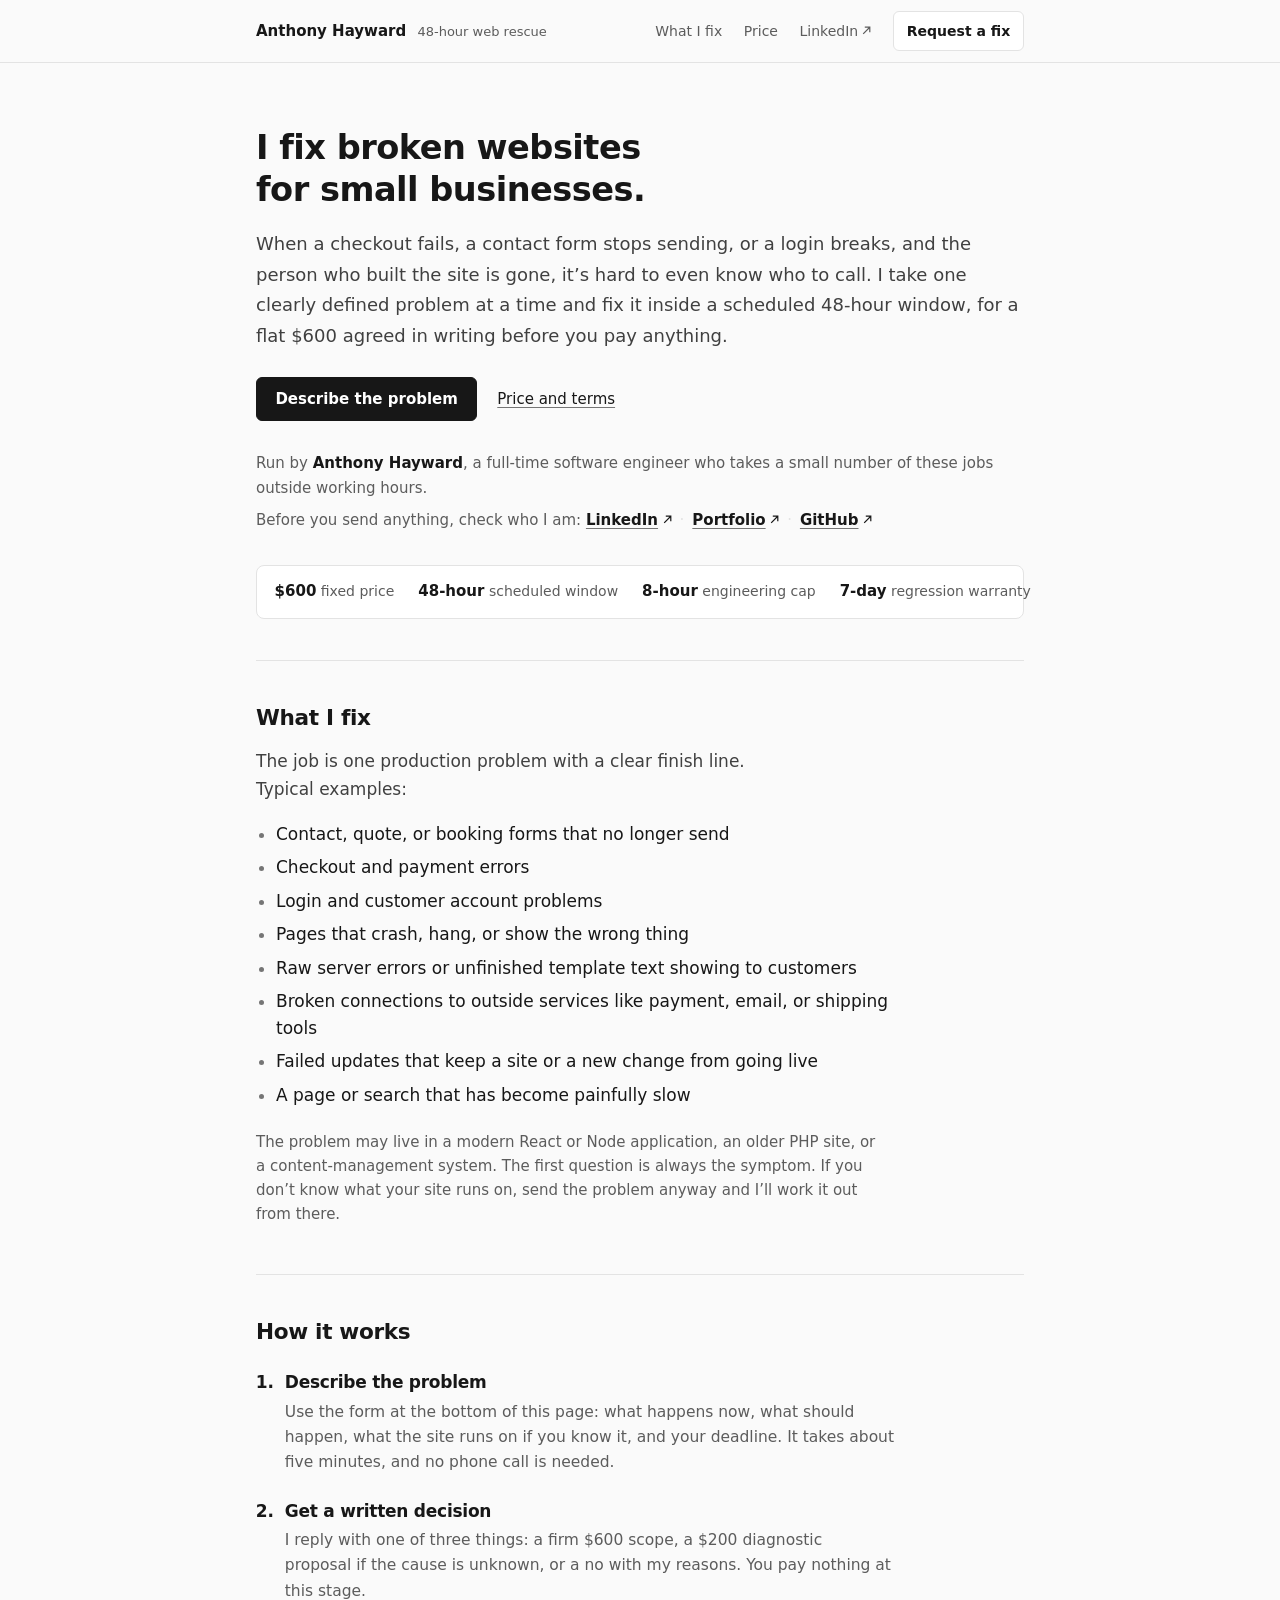
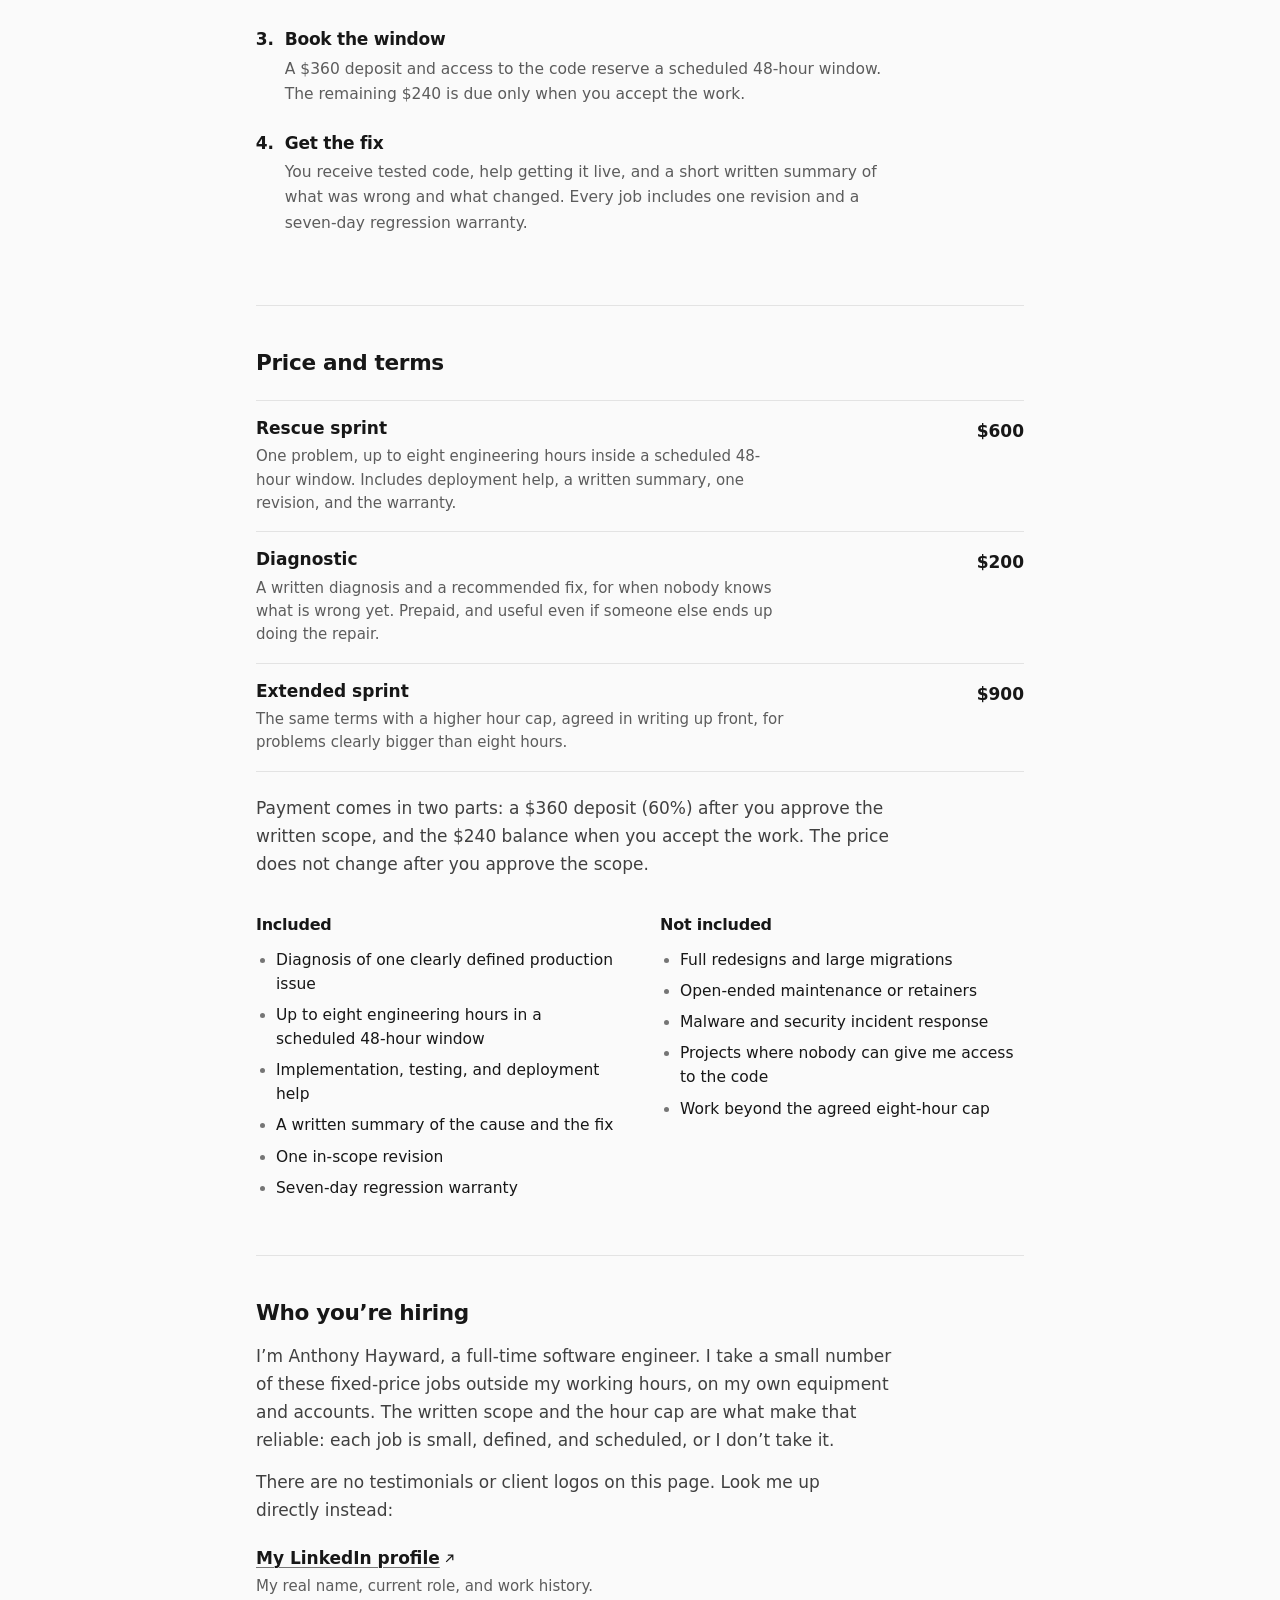
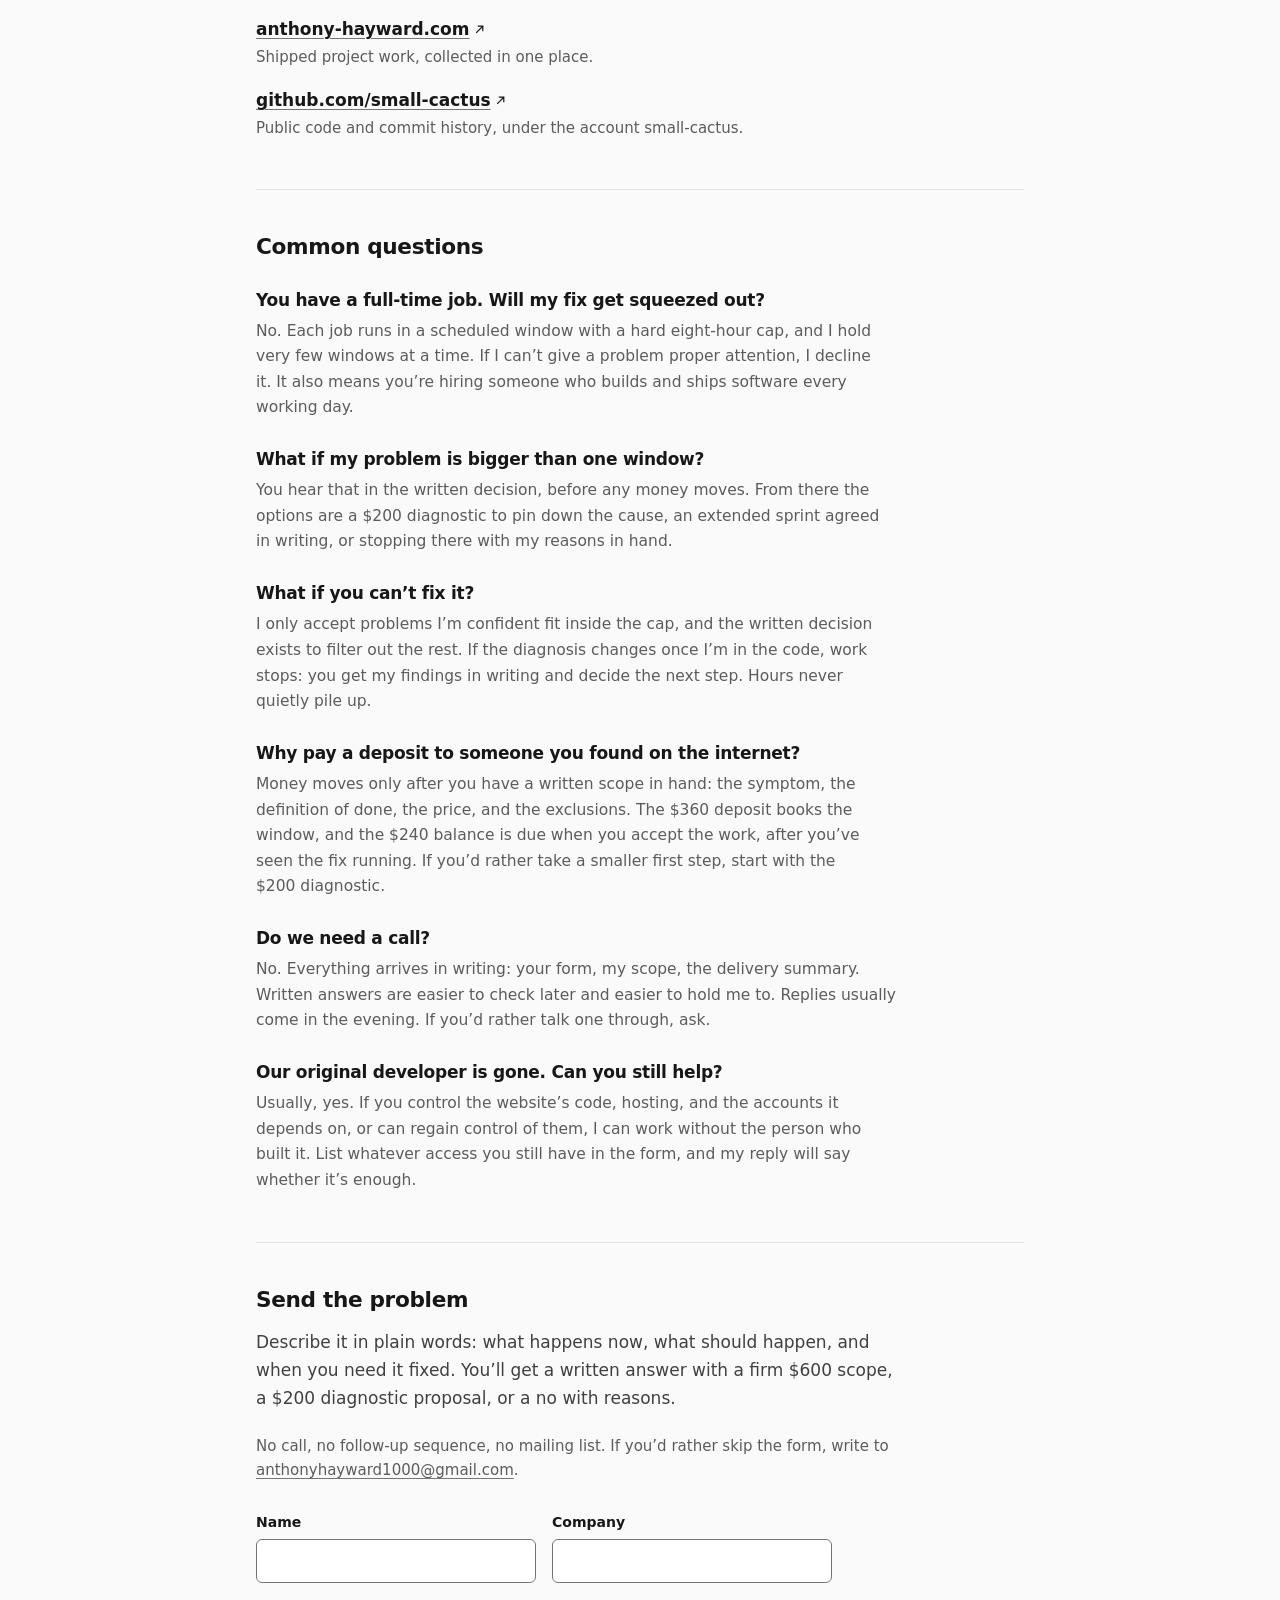
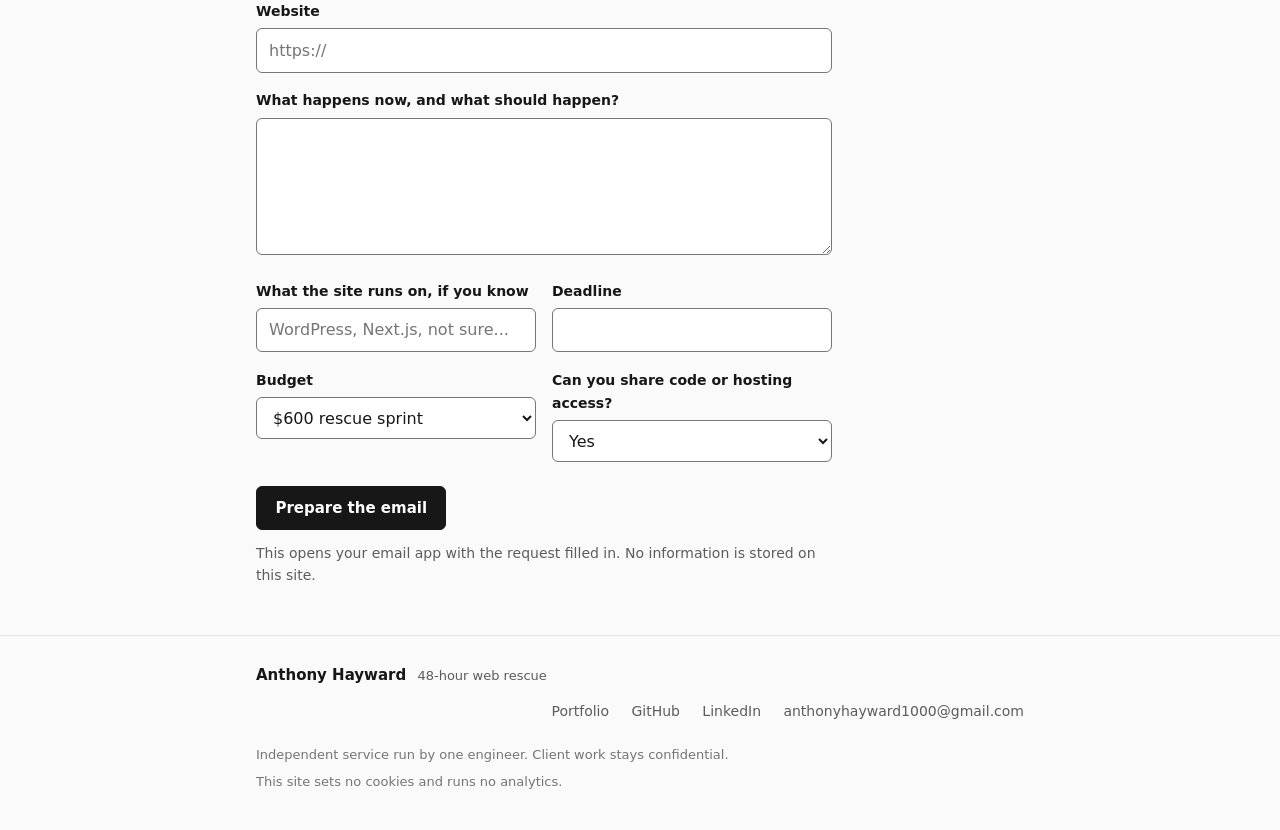
<file: index.html>
<!DOCTYPE html><html lang="en"><head><meta charSet="utf-8"/><meta name="viewport" content="width=device-width, initial-scale=1"/><link rel="preload" href="/_next/static/media/83afe278b6a6bb3c-s.p.0q-301v4kxxnr.woff2" as="font" crossorigin="" type="font/woff2"/><link rel="stylesheet" href="/_next/static/chunks/10wbbc0tc.sv~.css" data-precedence="next"/><link rel="preload" as="script" fetchPriority="low" href="/_next/static/chunks/04zif-dkpnau~.js"/><script src="/_next/static/chunks/0.9kuvj2efgbu.js" async=""></script><script src="/_next/static/chunks/10mplx1qo1yfm.js" async=""></script><script src="/_next/static/chunks/turbopack-0nnljzggzr.wf.js" async=""></script><script src="/_next/static/chunks/0vd7bq0dwlfi8.js" async=""></script><script src="/_next/static/chunks/0d3x4l0gfvejn.js" async=""></script><meta name="next-size-adjust" content=""/><meta name="theme-color" content="#fafafa"/><title>48-Hour Web Rescue Sprint · Anthony Hayward</title><meta name="description" content="One broken website problem fixed in a scheduled 48-hour window for a flat $600. Written scope before any payment, an eight-hour cap, one revision, and a seven-day regression warranty. Run by full-time software engineer Anthony Hayward."/><meta property="og:title" content="I fix broken websites for small businesses."/><meta property="og:description" content="One problem, a scheduled 48-hour window, a flat $600 agreed in writing before you pay anything. Run by software engineer Anthony Hayward."/><meta property="og:image" content="https://rescue.anthony-hayward.com/og.png"/><meta name="twitter:card" content="summary_large_image"/><meta name="twitter:title" content="I fix broken websites for small businesses."/><meta name="twitter:description" content="One problem, a scheduled 48-hour window, a flat $600 agreed in writing before you pay anything. Run by software engineer Anthony Hayward."/><meta name="twitter:image" content="https://rescue.anthony-hayward.com/og.png"/><link rel="shortcut icon" href="/favicon.svg"/><link rel="icon" href="/favicon.svg"/><script src="/_next/static/chunks/03~yq9q893hmn.js" noModule=""></script></head><body class="inter_fd091ad6-module__giF-bG__variable"><div hidden=""><!--$--><!--/$--></div><a class="skip" href="#top">Skip to content</a><header class="masthead"><div class="shell mastheadInner"><a class="wordmark" href="#top">Anthony Hayward<small>48-hour web rescue</small></a><nav class="mastNav" aria-label="Primary"><a href="#scope">What I fix</a><a href="#price">Price</a><a href="https://www.linkedin.com/in/anthony-hayward-b307b52b8" target="_blank" rel="me noopener noreferrer">LinkedIn<svg class="ext" width="9" height="9" viewBox="0 0 9 9" aria-hidden="true" focusable="false"><path d="M1.2 7.8 7.5 1.5M2.8 1.2h5v5" fill="none" stroke="currentColor" stroke-width="1.2"></path></svg></a><a class="mastCta" href="#request">Request a fix</a></nav></div></header><main id="top" tabindex="-1"><div class="shell"><section class="hero" aria-labelledby="hero-title"><h1 id="hero-title">I fix broken websites for small businesses.</h1><p class="lede">When a checkout fails, a contact form stops sending, or a login breaks, and the person who built the site is gone, it’s hard to even know who to call. I take one clearly defined problem at a time and fix it inside a scheduled 48-hour window, for a flat $600 agreed in writing before you pay anything.</p><div class="heroActions"><a class="btn" href="#request">Describe the problem</a><a class="quietLink" href="#price">Price and terms</a></div><p class="byline">Run by <strong>Anthony Hayward</strong>, a full-time software engineer who takes a small number of these jobs outside working hours.</p><p class="verifyLine">Before you send anything, check who I am:<!-- --> <a href="https://www.linkedin.com/in/anthony-hayward-b307b52b8" target="_blank" rel="me noopener noreferrer">LinkedIn<svg class="ext" width="9" height="9" viewBox="0 0 9 9" aria-hidden="true" focusable="false"><path d="M1.2 7.8 7.5 1.5M2.8 1.2h5v5" fill="none" stroke="currentColor" stroke-width="1.2"></path></svg></a><span class="pair"><span class="sep" aria-hidden="true">·</span><a href="https://www.anthony-hayward.com/" target="_blank" rel="noopener noreferrer">Portfolio<svg class="ext" width="9" height="9" viewBox="0 0 9 9" aria-hidden="true" focusable="false"><path d="M1.2 7.8 7.5 1.5M2.8 1.2h5v5" fill="none" stroke="currentColor" stroke-width="1.2"></path></svg></a></span><span class="pair"><span class="sep" aria-hidden="true">·</span><a href="https://github.com/small-cactus" target="_blank" rel="noopener noreferrer">GitHub<svg class="ext" width="9" height="9" viewBox="0 0 9 9" aria-hidden="true" focusable="false"><path d="M1.2 7.8 7.5 1.5M2.8 1.2h5v5" fill="none" stroke="currentColor" stroke-width="1.2"></path></svg></a></span></p><dl class="facts"><div class="fact"><dt class="sr-only">fixed price</dt><dd><strong>$600</strong> <span>fixed price</span></dd></div><div class="fact"><dt class="sr-only">scheduled window</dt><dd><strong>48-hour</strong> <span>scheduled window</span></dd></div><div class="fact"><dt class="sr-only">engineering cap</dt><dd><strong>8-hour</strong> <span>engineering cap</span></dd></div><div class="fact"><dt class="sr-only">regression warranty</dt><dd><strong>7-day</strong> <span>regression warranty</span></dd></div></dl></section><section class="section" id="scope" aria-labelledby="scope-title"><h2 id="scope-title">What I fix</h2><p class="sectionCopy">The job is one production problem with a clear finish line. Typical examples:</p><ul class="plainList"><li>Contact, quote, or booking forms that no longer send</li><li>Checkout and payment errors</li><li>Login and customer account problems</li><li>Pages that crash, hang, or show the wrong thing</li><li>Raw server errors or unfinished template text showing to customers</li><li>Broken connections to outside services like payment, email, or shipping tools</li><li>Failed updates that keep a site or a new change from going live</li><li>A page or search that has become painfully slow</li></ul><p class="note">The problem may live in a modern React or Node application, an older PHP site, or a content-management system. The first question is always the symptom. If you don’t know what your site runs on, send the problem anyway and I’ll work it out from there.</p></section><section class="section" id="process" aria-labelledby="process-title"><h2 id="process-title">How it works</h2><ol class="steps"><li><h3>Describe the problem</h3><p>Use the form at the bottom of this page: what happens now, what should happen, what the site runs on if you know it, and your deadline. It takes about five minutes, and no phone call is needed.</p></li><li><h3>Get a written decision</h3><p>I reply with one of three things: a firm $600 scope, a $200 diagnostic proposal if the cause is unknown, or a no with my reasons. You pay nothing at this stage.</p></li><li><h3>Book the window</h3><p>A $360 deposit and access to the code reserve a scheduled 48-hour window. The remaining $240 is due only when you accept the work.</p></li><li><h3>Get the fix</h3><p>You receive tested code, help getting it live, and a short written summary of what was wrong and what changed. Every job includes one revision and a seven-day regression warranty.</p></li></ol></section><section class="section" id="price" aria-labelledby="price-title"><h2 id="price-title">Price and terms</h2><table class="rates"><caption class="sr-only">Services and fixed prices</caption><tbody><tr><th scope="row">Rescue sprint<span>One problem, up to eight engineering hours inside a scheduled 48-hour window. Includes deployment help, a written summary, one revision, and the warranty.</span></th><td>$600</td></tr><tr><th scope="row">Diagnostic<span>A written diagnosis and a recommended fix, for when nobody knows what is wrong yet. Prepaid, and useful even if someone else ends up doing the repair.</span></th><td>$200</td></tr><tr><th scope="row">Extended sprint<span>The same terms with a higher hour cap, agreed in writing up front, for problems clearly bigger than eight hours.</span></th><td>$900</td></tr></tbody></table><p class="sectionCopy">Payment comes in two parts: a $360 deposit (60%) after you approve the written scope, and the $240 balance when you accept the work. The price does not change after you approve the scope.</p><div class="clauseCols"><div><h3>Included</h3><ul class="plainList"><li>Diagnosis of one clearly defined production issue</li><li>Up to eight engineering hours in a scheduled 48-hour window</li><li>Implementation, testing, and deployment help</li><li>A written summary of the cause and the fix</li><li>One in-scope revision</li><li>Seven-day regression warranty</li></ul></div><div><h3>Not included</h3><ul class="plainList"><li>Full redesigns and large migrations</li><li>Open-ended maintenance or retainers</li><li>Malware and security incident response</li><li>Projects where nobody can give me access to the code</li><li>Work beyond the agreed eight-hour cap</li></ul></div></div></section><section class="section" id="who" aria-labelledby="who-title"><h2 id="who-title">Who you’re hiring</h2><p class="sectionCopy">I’m Anthony Hayward, a full-time software engineer. I take a small number of these fixed-price jobs outside my working hours, on my own equipment and accounts. The written scope and the hour cap are what make that reliable: each job is small, defined, and scheduled, or I don’t take it.</p><p class="sectionCopy">There are no testimonials or client logos on this page. Look me up directly instead:</p><ul class="proofList"><li><a href="https://www.linkedin.com/in/anthony-hayward-b307b52b8" target="_blank" rel="me noopener noreferrer">My LinkedIn profile<svg class="ext" width="9" height="9" viewBox="0 0 9 9" aria-hidden="true" focusable="false"><path d="M1.2 7.8 7.5 1.5M2.8 1.2h5v5" fill="none" stroke="currentColor" stroke-width="1.2"></path></svg></a><span>My real name, current role, and work history.</span></li><li><a href="https://www.anthony-hayward.com/" target="_blank" rel="noopener noreferrer">anthony-hayward.com<svg class="ext" width="9" height="9" viewBox="0 0 9 9" aria-hidden="true" focusable="false"><path d="M1.2 7.8 7.5 1.5M2.8 1.2h5v5" fill="none" stroke="currentColor" stroke-width="1.2"></path></svg></a><span>Shipped project work, collected in one place.</span></li><li><a href="https://github.com/small-cactus" target="_blank" rel="noopener noreferrer">github.com/small-cactus<svg class="ext" width="9" height="9" viewBox="0 0 9 9" aria-hidden="true" focusable="false"><path d="M1.2 7.8 7.5 1.5M2.8 1.2h5v5" fill="none" stroke="currentColor" stroke-width="1.2"></path></svg></a><span>Public code and commit history, under the account small-cactus.</span></li></ul></section><section class="section" id="questions" aria-labelledby="questions-title"><h2 id="questions-title">Common questions</h2><div class="answers"><article><h3>You have a full-time job. Will my fix get squeezed out?</h3><p>No. Each job runs in a scheduled window with a hard eight-hour cap, and I hold very few windows at a time. If I can’t give a problem proper attention, I decline it. It also means you’re hiring someone who builds and ships software every working day.</p></article><article><h3>What if my problem is bigger than one window?</h3><p>You hear that in the written decision, before any money moves. From there the options are a $200 diagnostic to pin down the cause, an extended sprint agreed in writing, or stopping there with my reasons in hand.</p></article><article><h3>What if you can’t fix it?</h3><p>I only accept problems I’m confident fit inside the cap, and the written decision exists to filter out the rest. If the diagnosis changes once I’m in the code, work stops: you get my findings in writing and decide the next step. Hours never quietly pile up.</p></article><article><h3>Why pay a deposit to someone you found on the internet?</h3><p>Money moves only after you have a written scope in hand: the symptom, the definition of done, the price, and the exclusions. The $360 deposit books the window, and the $240 balance is due when you accept the work, after you’ve seen the fix running. If you’d rather take a smaller first step, start with the $200 diagnostic.</p></article><article><h3>Do we need a call?</h3><p>No. Everything arrives in writing: your form, my scope, the delivery summary. Written answers are easier to check later and easier to hold me to. Replies usually come in the evening. If you’d rather talk one through, ask.</p></article><article><h3>Our original developer is gone. Can you still help?</h3><p>Usually, yes. If you control the website’s code, hosting, and the accounts it depends on, or can regain control of them, I can work without the person who built it. List whatever access you still have in the form, and my reply will say whether it’s enough.</p></article></div></section><section class="section" id="request" aria-labelledby="request-title"><h2 id="request-title">Send the problem</h2><p class="sectionCopy">Describe it in plain words: what happens now, what should happen, and when you need it fixed. You’ll get a written answer with a firm $600 scope, a $200 diagnostic proposal, or a no with reasons.</p><p class="note">No call, no follow-up sequence, no mailing list. If you’d rather skip the form, write to<!-- --> <a class="inlineLink" href="mailto:anthonyhayward1000@gmail.com?subject=Web%20Rescue%20Sprint%20request">anthonyhayward1000@gmail.com</a>.</p><form class="requestForm"><div class="formRow"><label class="field"><span>Name</span><input autoComplete="name" required="" name="name"/></label><label class="field"><span>Company</span><input autoComplete="organization" required="" name="company"/></label></div><label class="field"><span>Website</span><input type="url" inputMode="url" placeholder="https://" name="website"/></label><label class="field"><span>What happens now, and what should happen?</span><textarea name="problem" rows="5" required=""></textarea></label><div class="formRow"><label class="field"><span>What the site runs on, if you know</span><input placeholder="WordPress, Next.js, not sure..." name="stack"/></label><label class="field"><span>Deadline</span><input required="" name="deadline"/></label></div><div class="formRow"><label class="field"><span>Budget</span><select name="budget"><option selected="">$600 rescue sprint</option><option>$200 diagnostic</option><option>$900 extended sprint</option><option>Unsure</option></select></label><label class="field"><span>Can you share code or hosting access?</span><select name="access"><option selected="">Yes</option><option>No</option><option>Not sure</option></select></label></div><button class="btn" type="submit">Prepare the email</button><p class="formNote">This opens your email app with the request filled in.<!-- --> <!-- -->No information is stored on this site.</p></form></section></div></main><footer class="footer"><div class="shell"><div class="footerInner"><span class="footerName">Anthony Hayward<small>48-hour web rescue</small></span><div class="footerLinks"><a href="https://www.anthony-hayward.com/" target="_blank" rel="noopener noreferrer">Portfolio</a><a href="https://github.com/small-cactus" target="_blank" rel="noopener noreferrer">GitHub</a><a href="https://www.linkedin.com/in/anthony-hayward-b307b52b8" target="_blank" rel="me noopener noreferrer">LinkedIn</a><a href="mailto:anthonyhayward1000@gmail.com?subject=Web%20Rescue%20Sprint%20request">anthonyhayward1000@gmail.com</a></div></div><div class="colophon"><p>Independent service run by one engineer. Client work stays confidential.</p><p>This site sets no cookies and runs no analytics.</p></div></div></footer><!--$--><!--/$--><script src="/_next/static/chunks/04zif-dkpnau~.js" id="_R_" async=""></script><script>(self.__next_f=self.__next_f||[]).push([0])</script><script>self.__next_f.push([1,"1:\"$Sreact.fragment\"\n2:I[28270,[\"/_next/static/chunks/0vd7bq0dwlfi8.js\"],\"default\"]\n3:I[7640,[\"/_next/static/chunks/0vd7bq0dwlfi8.js\"],\"default\"]\n4:I[22789,[\"/_next/static/chunks/0vd7bq0dwlfi8.js\"],\"ClientPageRoot\"]\n5:I[31713,[\"/_next/static/chunks/0vd7bq0dwlfi8.js\",\"/_next/static/chunks/0d3x4l0gfvejn.js\"],\"default\"]\n8:I[84080,[\"/_next/static/chunks/0vd7bq0dwlfi8.js\"],\"OutletBoundary\"]\n9:\"$Sreact.suspense\"\nb:I[84080,[\"/_next/static/chunks/0vd7bq0dwlfi8.js\"],\"ViewportBoundary\"]\nd:I[84080,[\"/_next/static/chunks/0vd7bq0dwlfi8.js\"],\"MetadataBoundary\"]\nf:I[48574,[\"/_next/static/chunks/0vd7bq0dwlfi8.js\"],\"default\",1]\n:HL[\"/_next/static/chunks/10wbbc0tc.sv~.css\",\"style\"]\n:HL[\"/_next/static/media/83afe278b6a6bb3c-s.p.0q-301v4kxxnr.woff2\",\"font\",{\"crossOrigin\":\"\",\"type\":\"font/woff2\"}]\n"])</script><script>self.__next_f.push([1,"0:{\"P\":null,\"c\":[\"\",\"\"],\"q\":\"\",\"i\":false,\"f\":[[[\"\",{\"children\":[\"__PAGE__\",{}]},\"$undefined\",\"$undefined\",16],[[\"$\",\"$1\",\"c\",{\"children\":[[[\"$\",\"link\",\"0\",{\"rel\":\"stylesheet\",\"href\":\"/_next/static/chunks/10wbbc0tc.sv~.css\",\"precedence\":\"next\",\"crossOrigin\":\"$undefined\",\"nonce\":\"$undefined\"}],[\"$\",\"script\",\"script-0\",{\"src\":\"/_next/static/chunks/0vd7bq0dwlfi8.js\",\"async\":true,\"nonce\":\"$undefined\"}]],[\"$\",\"html\",null,{\"lang\":\"en\",\"children\":[\"$\",\"body\",null,{\"className\":\"inter_fd091ad6-module__giF-bG__variable\",\"children\":[\"$\",\"$L2\",null,{\"parallelRouterKey\":\"children\",\"error\":\"$undefined\",\"errorStyles\":\"$undefined\",\"errorScripts\":\"$undefined\",\"template\":[\"$\",\"$L3\",null,{}],\"templateStyles\":\"$undefined\",\"templateScripts\":\"$undefined\",\"notFound\":[[[\"$\",\"title\",null,{\"children\":\"404: This page could not be found.\"}],[\"$\",\"div\",null,{\"style\":{\"fontFamily\":\"system-ui,\\\"Segoe UI\\\",Roboto,Helvetica,Arial,sans-serif,\\\"Apple Color Emoji\\\",\\\"Segoe UI Emoji\\\"\",\"height\":\"100vh\",\"textAlign\":\"center\",\"display\":\"flex\",\"flexDirection\":\"column\",\"alignItems\":\"center\",\"justifyContent\":\"center\"},\"children\":[\"$\",\"div\",null,{\"children\":[[\"$\",\"style\",null,{\"dangerouslySetInnerHTML\":{\"__html\":\"body{color:#000;background:#fff;margin:0}.next-error-h1{border-right:1px solid rgba(0,0,0,.3)}@media (prefers-color-scheme:dark){body{color:#fff;background:#000}.next-error-h1{border-right:1px solid rgba(255,255,255,.3)}}\"}}],[\"$\",\"h1\",null,{\"className\":\"next-error-h1\",\"style\":{\"display\":\"inline-block\",\"margin\":\"0 20px 0 0\",\"padding\":\"0 23px 0 0\",\"fontSize\":24,\"fontWeight\":500,\"verticalAlign\":\"top\",\"lineHeight\":\"49px\"},\"children\":404}],[\"$\",\"div\",null,{\"style\":{\"display\":\"inline-block\"},\"children\":[\"$\",\"h2\",null,{\"style\":{\"fontSize\":14,\"fontWeight\":400,\"lineHeight\":\"49px\",\"margin\":0},\"children\":\"This page could not be found.\"}]}]]}]}]],[]],\"forbidden\":\"$undefined\",\"unauthorized\":\"$undefined\"}]}]}]]}],{\"children\":[[\"$\",\"$1\",\"c\",{\"children\":[[\"$\",\"$L4\",null,{\"Component\":\"$5\",\"serverProvidedParams\":{\"searchParams\":{},\"params\":{},\"promises\":[\"$@6\",\"$@7\"]}}],[[\"$\",\"script\",\"script-0\",{\"src\":\"/_next/static/chunks/0d3x4l0gfvejn.js\",\"async\":true,\"nonce\":\"$undefined\"}]],[\"$\",\"$L8\",null,{\"children\":[\"$\",\"$9\",null,{\"name\":\"Next.MetadataOutlet\",\"children\":\"$@a\"}]}]]}],{},null,false,null]},null,false,null],[\"$\",\"$1\",\"h\",{\"children\":[null,[\"$\",\"$Lb\",null,{\"children\":\"$Lc\"}],[\"$\",\"div\",null,{\"hidden\":true,\"children\":[\"$\",\"$Ld\",null,{\"children\":[\"$\",\"$9\",null,{\"name\":\"Next.Metadata\",\"children\":\"$Le\"}]}]}],[\"$\",\"meta\",null,{\"name\":\"next-size-adjust\",\"content\":\"\"}]]}],false]],\"m\":\"$undefined\",\"G\":[\"$f\",[[\"$\",\"link\",\"0\",{\"rel\":\"stylesheet\",\"href\":\"/_next/static/chunks/10wbbc0tc.sv~.css\",\"precedence\":\"next\",\"crossOrigin\":\"$undefined\",\"nonce\":\"$undefined\"}]]],\"S\":true,\"h\":null,\"s\":\"$undefined\",\"l\":\"$undefined\",\"p\":\"$undefined\",\"d\":\"$undefined\",\"b\":\"JygLI0GInDGHiwTEy5puL\"}\n"])</script><script>self.__next_f.push([1,"6:{}\n7:\"$0:f:0:1:1:children:0:props:children:0:props:serverProvidedParams:params\"\n"])</script><script>self.__next_f.push([1,"c:[[\"$\",\"meta\",\"0\",{\"charSet\":\"utf-8\"}],[\"$\",\"meta\",\"1\",{\"name\":\"viewport\",\"content\":\"width=device-width, initial-scale=1\"}],[\"$\",\"meta\",\"2\",{\"name\":\"theme-color\",\"content\":\"#fafafa\"}]]\n"])</script><script>self.__next_f.push([1,"10:I[77576,[\"/_next/static/chunks/0vd7bq0dwlfi8.js\"],\"IconMark\"]\na:null\ne:[[\"$\",\"title\",\"0\",{\"children\":\"48-Hour Web Rescue Sprint · Anthony Hayward\"}],[\"$\",\"meta\",\"1\",{\"name\":\"description\",\"content\":\"One broken website problem fixed in a scheduled 48-hour window for a flat $600. Written scope before any payment, an eight-hour cap, one revision, and a seven-day regression warranty. Run by full-time software engineer Anthony Hayward.\"}],[\"$\",\"meta\",\"2\",{\"property\":\"og:title\",\"content\":\"I fix broken websites for small businesses.\"}],[\"$\",\"meta\",\"3\",{\"property\":\"og:description\",\"content\":\"One problem, a scheduled 48-hour window, a flat $600 agreed in writing before you pay anything. Run by software engineer Anthony Hayward.\"}],[\"$\",\"meta\",\"4\",{\"property\":\"og:image\",\"content\":\"https://rescue.anthony-hayward.com/og.png\"}],[\"$\",\"meta\",\"5\",{\"name\":\"twitter:card\",\"content\":\"summary_large_image\"}],[\"$\",\"meta\",\"6\",{\"name\":\"twitter:title\",\"content\":\"I fix broken websites for small businesses.\"}],[\"$\",\"meta\",\"7\",{\"name\":\"twitter:description\",\"content\":\"One problem, a scheduled 48-hour window, a flat $600 agreed in writing before you pay anything. Run by software engineer Anthony Hayward.\"}],[\"$\",\"meta\",\"8\",{\"name\":\"twitter:image\",\"content\":\"https://rescue.anthony-hayward.com/og.png\"}],[\"$\",\"link\",\"9\",{\"rel\":\"shortcut icon\",\"href\":\"/favicon.svg\"}],[\"$\",\"link\",\"10\",{\"rel\":\"icon\",\"href\":\"/favicon.svg\"}],[\"$\",\"$L10\",\"11\",{}]]\n"])</script></body></html>
</file>
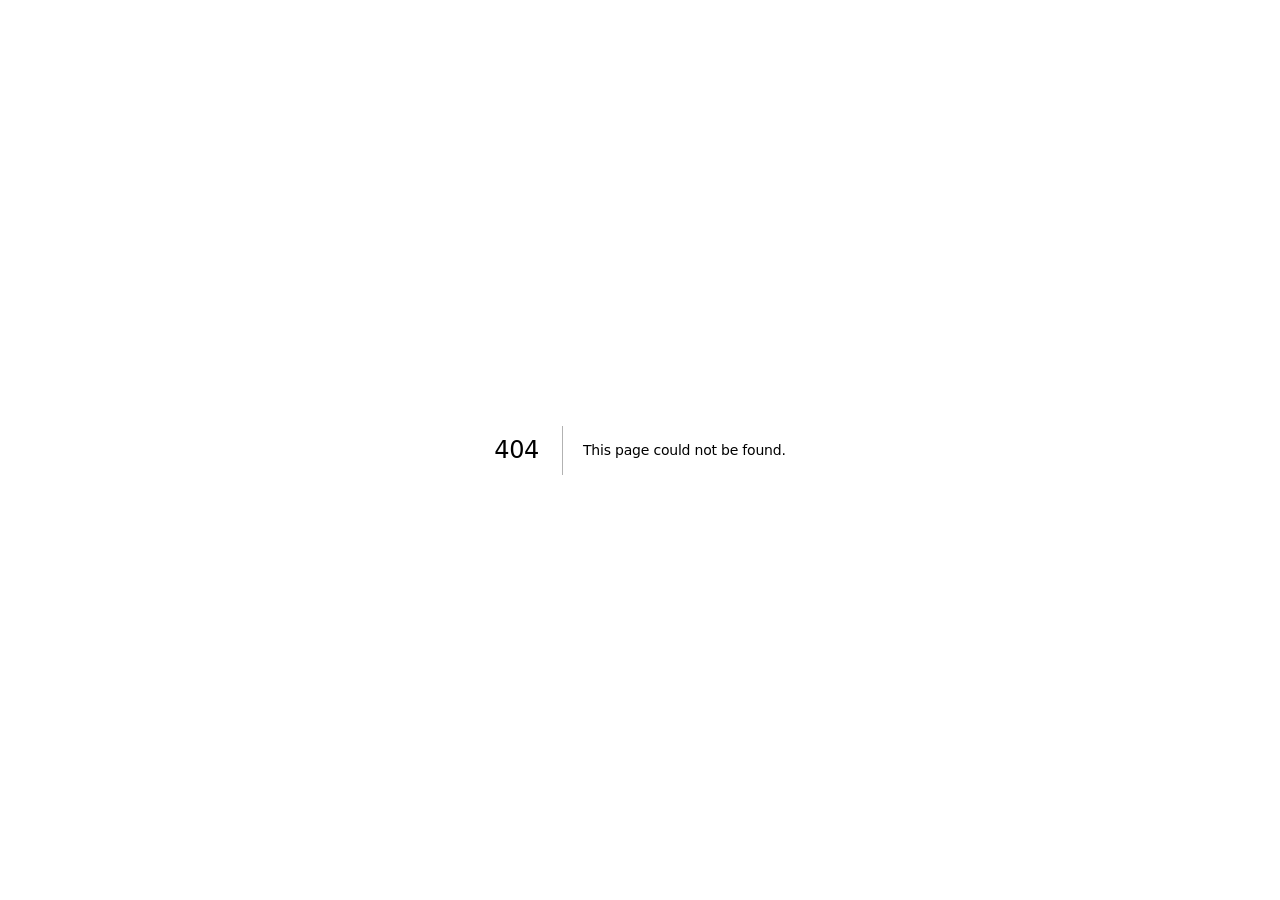
<file: 404/index.html>
<!DOCTYPE html><html lang="en"><head><meta charSet="utf-8"/><meta name="viewport" content="width=device-width, initial-scale=1"/><link rel="stylesheet" href="/_next/static/chunks/10wbbc0tc.sv~.css" data-precedence="next"/><link rel="preload" as="script" fetchPriority="low" href="/_next/static/chunks/04zif-dkpnau~.js"/><script src="/_next/static/chunks/0.9kuvj2efgbu.js" async=""></script><script src="/_next/static/chunks/10mplx1qo1yfm.js" async=""></script><script src="/_next/static/chunks/turbopack-0nnljzggzr.wf.js" async=""></script><script src="/_next/static/chunks/0vd7bq0dwlfi8.js" async=""></script><meta name="robots" content="noindex"/><meta name="next-size-adjust" content=""/><title>404: This page could not be found.</title><meta name="theme-color" content="#fafafa"/><title>48-Hour Web Rescue Sprint · Anthony Hayward</title><meta name="description" content="One broken website problem fixed in a scheduled 48-hour window for a flat $600. Written scope before any payment, an eight-hour cap, one revision, and a seven-day regression warranty. Run by full-time software engineer Anthony Hayward."/><meta property="og:title" content="I fix broken websites for small businesses."/><meta property="og:description" content="One problem, a scheduled 48-hour window, a flat $600 agreed in writing before you pay anything. Run by software engineer Anthony Hayward."/><meta property="og:image" content="https://rescue.anthony-hayward.com/og.png"/><meta name="twitter:card" content="summary_large_image"/><meta name="twitter:title" content="I fix broken websites for small businesses."/><meta name="twitter:description" content="One problem, a scheduled 48-hour window, a flat $600 agreed in writing before you pay anything. Run by software engineer Anthony Hayward."/><meta name="twitter:image" content="https://rescue.anthony-hayward.com/og.png"/><link rel="shortcut icon" href="/favicon.svg"/><link rel="icon" href="/favicon.svg"/><script src="/_next/static/chunks/03~yq9q893hmn.js" noModule=""></script></head><body class="inter_fd091ad6-module__giF-bG__variable"><div hidden=""><!--$--><!--/$--></div><div style="font-family:system-ui,&quot;Segoe UI&quot;,Roboto,Helvetica,Arial,sans-serif,&quot;Apple Color Emoji&quot;,&quot;Segoe UI Emoji&quot;;height:100vh;text-align:center;display:flex;flex-direction:column;align-items:center;justify-content:center"><div><style>body{color:#000;background:#fff;margin:0}.next-error-h1{border-right:1px solid rgba(0,0,0,.3)}@media (prefers-color-scheme:dark){body{color:#fff;background:#000}.next-error-h1{border-right:1px solid rgba(255,255,255,.3)}}</style><h1 class="next-error-h1" style="display:inline-block;margin:0 20px 0 0;padding:0 23px 0 0;font-size:24px;font-weight:500;vertical-align:top;line-height:49px">404</h1><div style="display:inline-block"><h2 style="font-size:14px;font-weight:400;line-height:49px;margin:0">This page could not be found.</h2></div></div></div><!--$--><!--/$--><script src="/_next/static/chunks/04zif-dkpnau~.js" id="_R_" async=""></script><script>(self.__next_f=self.__next_f||[]).push([0])</script><script>self.__next_f.push([1,"1:\"$Sreact.fragment\"\n2:I[28270,[\"/_next/static/chunks/0vd7bq0dwlfi8.js\"],\"default\"]\n3:I[7640,[\"/_next/static/chunks/0vd7bq0dwlfi8.js\"],\"default\"]\n4:I[84080,[\"/_next/static/chunks/0vd7bq0dwlfi8.js\"],\"OutletBoundary\"]\n5:\"$Sreact.suspense\"\n8:I[84080,[\"/_next/static/chunks/0vd7bq0dwlfi8.js\"],\"ViewportBoundary\"]\na:I[84080,[\"/_next/static/chunks/0vd7bq0dwlfi8.js\"],\"MetadataBoundary\"]\nc:I[48574,[\"/_next/static/chunks/0vd7bq0dwlfi8.js\"],\"default\",1]\n:HL[\"/_next/static/chunks/10wbbc0tc.sv~.css\",\"style\"]\n"])</script><script>self.__next_f.push([1,"0:{\"P\":null,\"c\":[\"\",\"_not-found\",\"\"],\"q\":\"\",\"i\":false,\"f\":[[[\"\",{\"children\":[\"/_not-found\",{\"children\":[\"__PAGE__\",{}]}]},\"$undefined\",\"$undefined\",16],[[\"$\",\"$1\",\"c\",{\"children\":[[[\"$\",\"link\",\"0\",{\"rel\":\"stylesheet\",\"href\":\"/_next/static/chunks/10wbbc0tc.sv~.css\",\"precedence\":\"next\",\"crossOrigin\":\"$undefined\",\"nonce\":\"$undefined\"}],[\"$\",\"script\",\"script-0\",{\"src\":\"/_next/static/chunks/0vd7bq0dwlfi8.js\",\"async\":true,\"nonce\":\"$undefined\"}]],[\"$\",\"html\",null,{\"lang\":\"en\",\"children\":[\"$\",\"body\",null,{\"className\":\"inter_fd091ad6-module__giF-bG__variable\",\"children\":[\"$\",\"$L2\",null,{\"parallelRouterKey\":\"children\",\"error\":\"$undefined\",\"errorStyles\":\"$undefined\",\"errorScripts\":\"$undefined\",\"template\":[\"$\",\"$L3\",null,{}],\"templateStyles\":\"$undefined\",\"templateScripts\":\"$undefined\",\"notFound\":[[[\"$\",\"title\",null,{\"children\":\"404: This page could not be found.\"}],[\"$\",\"div\",null,{\"style\":{\"fontFamily\":\"system-ui,\\\"Segoe UI\\\",Roboto,Helvetica,Arial,sans-serif,\\\"Apple Color Emoji\\\",\\\"Segoe UI Emoji\\\"\",\"height\":\"100vh\",\"textAlign\":\"center\",\"display\":\"flex\",\"flexDirection\":\"column\",\"alignItems\":\"center\",\"justifyContent\":\"center\"},\"children\":[\"$\",\"div\",null,{\"children\":[[\"$\",\"style\",null,{\"dangerouslySetInnerHTML\":{\"__html\":\"body{color:#000;background:#fff;margin:0}.next-error-h1{border-right:1px solid rgba(0,0,0,.3)}@media (prefers-color-scheme:dark){body{color:#fff;background:#000}.next-error-h1{border-right:1px solid rgba(255,255,255,.3)}}\"}}],[\"$\",\"h1\",null,{\"className\":\"next-error-h1\",\"style\":{\"display\":\"inline-block\",\"margin\":\"0 20px 0 0\",\"padding\":\"0 23px 0 0\",\"fontSize\":24,\"fontWeight\":500,\"verticalAlign\":\"top\",\"lineHeight\":\"49px\"},\"children\":404}],[\"$\",\"div\",null,{\"style\":{\"display\":\"inline-block\"},\"children\":[\"$\",\"h2\",null,{\"style\":{\"fontSize\":14,\"fontWeight\":400,\"lineHeight\":\"49px\",\"margin\":0},\"children\":\"This page could not be found.\"}]}]]}]}]],[]],\"forbidden\":\"$undefined\",\"unauthorized\":\"$undefined\"}]}]}]]}],{\"children\":[[\"$\",\"$1\",\"c\",{\"children\":[null,[\"$\",\"$L2\",null,{\"parallelRouterKey\":\"children\",\"error\":\"$undefined\",\"errorStyles\":\"$undefined\",\"errorScripts\":\"$undefined\",\"template\":[\"$\",\"$L3\",null,{}],\"templateStyles\":\"$undefined\",\"templateScripts\":\"$undefined\",\"notFound\":\"$undefined\",\"forbidden\":\"$undefined\",\"unauthorized\":\"$undefined\"}]]}],{\"children\":[[\"$\",\"$1\",\"c\",{\"children\":[[[\"$\",\"title\",null,{\"children\":\"404: This page could not be found.\"}],[\"$\",\"div\",null,{\"style\":\"$0:f:0:1:0:props:children:1:props:children:props:children:props:notFound:0:1:props:style\",\"children\":[\"$\",\"div\",null,{\"children\":[[\"$\",\"style\",null,{\"dangerouslySetInnerHTML\":{\"__html\":\"body{color:#000;background:#fff;margin:0}.next-error-h1{border-right:1px solid rgba(0,0,0,.3)}@media (prefers-color-scheme:dark){body{color:#fff;background:#000}.next-error-h1{border-right:1px solid rgba(255,255,255,.3)}}\"}}],[\"$\",\"h1\",null,{\"className\":\"next-error-h1\",\"style\":\"$0:f:0:1:0:props:children:1:props:children:props:children:props:notFound:0:1:props:children:props:children:1:props:style\",\"children\":404}],[\"$\",\"div\",null,{\"style\":\"$0:f:0:1:0:props:children:1:props:children:props:children:props:notFound:0:1:props:children:props:children:2:props:style\",\"children\":[\"$\",\"h2\",null,{\"style\":\"$0:f:0:1:0:props:children:1:props:children:props:children:props:notFound:0:1:props:children:props:children:2:props:children:props:style\",\"children\":\"This page could not be found.\"}]}]]}]}]],null,[\"$\",\"$L4\",null,{\"children\":[\"$\",\"$5\",null,{\"name\":\"Next.MetadataOutlet\",\"children\":\"$@6\"}]}]]}],{},null,false,null]},null,false,\"$@7\"]},null,false,null],[\"$\",\"$1\",\"h\",{\"children\":[[\"$\",\"meta\",null,{\"name\":\"robots\",\"content\":\"noindex\"}],[\"$\",\"$L8\",null,{\"children\":\"$L9\"}],[\"$\",\"div\",null,{\"hidden\":true,\"children\":[\"$\",\"$La\",null,{\"children\":[\"$\",\"$5\",null,{\"name\":\"Next.Metadata\",\"children\":\"$Lb\"}]}]}],[\"$\",\"meta\",null,{\"name\":\"next-size-adjust\",\"content\":\"\"}]]}],false]],\"m\":\"$undefined\",\"G\":[\"$c\",[[\"$\",\"link\",\"0\",{\"rel\":\"stylesheet\",\"href\":\"/_next/static/chunks/10wbbc0tc.sv~.css\",\"precedence\":\"next\",\"crossOrigin\":\"$undefined\",\"nonce\":\"$undefined\"}]]],\"S\":true,\"h\":null,\"s\":\"$undefined\",\"l\":\"$undefined\",\"p\":\"$undefined\",\"d\":\"$undefined\",\"b\":\"JygLI0GInDGHiwTEy5puL\"}\n"])</script><script>self.__next_f.push([1,"d:[]\n7:\"$Wd\"\n"])</script><script>self.__next_f.push([1,"9:[[\"$\",\"meta\",\"0\",{\"charSet\":\"utf-8\"}],[\"$\",\"meta\",\"1\",{\"name\":\"viewport\",\"content\":\"width=device-width, initial-scale=1\"}],[\"$\",\"meta\",\"2\",{\"name\":\"theme-color\",\"content\":\"#fafafa\"}]]\n"])</script><script>self.__next_f.push([1,"e:I[77576,[\"/_next/static/chunks/0vd7bq0dwlfi8.js\"],\"IconMark\"]\n6:null\nb:[[\"$\",\"title\",\"0\",{\"children\":\"48-Hour Web Rescue Sprint · Anthony Hayward\"}],[\"$\",\"meta\",\"1\",{\"name\":\"description\",\"content\":\"One broken website problem fixed in a scheduled 48-hour window for a flat $600. Written scope before any payment, an eight-hour cap, one revision, and a seven-day regression warranty. Run by full-time software engineer Anthony Hayward.\"}],[\"$\",\"meta\",\"2\",{\"property\":\"og:title\",\"content\":\"I fix broken websites for small businesses.\"}],[\"$\",\"meta\",\"3\",{\"property\":\"og:description\",\"content\":\"One problem, a scheduled 48-hour window, a flat $600 agreed in writing before you pay anything. Run by software engineer Anthony Hayward.\"}],[\"$\",\"meta\",\"4\",{\"property\":\"og:image\",\"content\":\"https://rescue.anthony-hayward.com/og.png\"}],[\"$\",\"meta\",\"5\",{\"name\":\"twitter:card\",\"content\":\"summary_large_image\"}],[\"$\",\"meta\",\"6\",{\"name\":\"twitter:title\",\"content\":\"I fix broken websites for small businesses.\"}],[\"$\",\"meta\",\"7\",{\"name\":\"twitter:description\",\"content\":\"One problem, a scheduled 48-hour window, a flat $600 agreed in writing before you pay anything. Run by software engineer Anthony Hayward.\"}],[\"$\",\"meta\",\"8\",{\"name\":\"twitter:image\",\"content\":\"https://rescue.anthony-hayward.com/og.png\"}],[\"$\",\"link\",\"9\",{\"rel\":\"shortcut icon\",\"href\":\"/favicon.svg\"}],[\"$\",\"link\",\"10\",{\"rel\":\"icon\",\"href\":\"/favicon.svg\"}],[\"$\",\"$Le\",\"11\",{}]]\n"])</script></body></html>
</file>
<file: _next/static/chunks/10wbbc0tc.sv~.css>
@font-face{font-family:Inter;font-style:normal;font-weight:100 900;font-display:swap;src:url(../media/2c55a0e60120577a-s.0bjc5tiuqdqro.woff2)format("woff2");unicode-range:U+460-52F,U+1C80-1C8A,U+20B4,U+2DE0-2DFF,U+A640-A69F,U+FE2E-FE2F}@font-face{font-family:Inter;font-style:normal;font-weight:100 900;font-display:swap;src:url(../media/9c72aa0f40e4eef8-s.0m6w47a4e5dy9.woff2)format("woff2");unicode-range:U+301,U+400-45F,U+490-491,U+4B0-4B1,U+2116}@font-face{font-family:Inter;font-style:normal;font-weight:100 900;font-display:swap;src:url(../media/ad66f9afd8947f86-s.11u06r12fd6v_.woff2)format("woff2");unicode-range:U+1F??}@font-face{font-family:Inter;font-style:normal;font-weight:100 900;font-display:swap;src:url(../media/5476f68d60460930-s.0wxq9webf.ew4.woff2)format("woff2");unicode-range:U+370-377,U+37A-37F,U+384-38A,U+38C,U+38E-3A1,U+3A3-3FF}@font-face{font-family:Inter;font-style:normal;font-weight:100 900;font-display:swap;src:url(../media/2bbe8d2671613f1f-s.067x_6k0k23tk.woff2)format("woff2");unicode-range:U+102-103,U+110-111,U+128-129,U+168-169,U+1A0-1A1,U+1AF-1B0,U+300-301,U+303-304,U+308-309,U+323,U+329,U+1EA0-1EF9,U+20AB}@font-face{font-family:Inter;font-style:normal;font-weight:100 900;font-display:swap;src:url(../media/1bffadaabf893a1e-s.16ipb6fqu393i.woff2)format("woff2");unicode-range:U+100-2BA,U+2BD-2C5,U+2C7-2CC,U+2CE-2D7,U+2DD-2FF,U+304,U+308,U+329,U+1D00-1DBF,U+1E00-1E9F,U+1EF2-1EFF,U+2020,U+20A0-20AB,U+20AD-20C0,U+2113,U+2C60-2C7F,U+A720-A7FF}@font-face{font-family:Inter;font-style:normal;font-weight:100 900;font-display:swap;src:url(../media/83afe278b6a6bb3c-s.p.0q-301v4kxxnr.woff2)format("woff2");unicode-range:U+??,U+131,U+152-153,U+2BB-2BC,U+2C6,U+2DA,U+2DC,U+304,U+308,U+329,U+2000-206F,U+20AC,U+2122,U+2191,U+2193,U+2212,U+2215,U+FEFF,U+FFFD}@font-face{font-family:Inter Fallback;src:local(Arial);ascent-override:90.44%;descent-override:22.52%;line-gap-override:0.0%;size-adjust:107.12%}.inter_fd091ad6-module__giF-bG__className{font-family:Inter,Inter Fallback;font-style:normal}.inter_fd091ad6-module__giF-bG__variable{--font-sans:"Inter", "Inter Fallback"}
@layer properties{@supports (((-webkit-hyphens:none)) and (not (margin-trim:inline))) or ((-moz-orient:inline) and (not (color:rgb(from red r g b)))){*,:before,:after,::backdrop{--tw-blur:initial;--tw-brightness:initial;--tw-contrast:initial;--tw-grayscale:initial;--tw-hue-rotate:initial;--tw-invert:initial;--tw-opacity:initial;--tw-saturate:initial;--tw-sepia:initial;--tw-drop-shadow:initial;--tw-drop-shadow-color:initial;--tw-drop-shadow-alpha:100%;--tw-drop-shadow-size:initial}}}@layer theme{:root,:host{--font-sans:ui-sans-serif, system-ui, sans-serif, "Apple Color Emoji", "Segoe UI Emoji", "Segoe UI Symbol", "Noto Color Emoji";--font-mono:ui-monospace, SFMono-Regular, Menlo, Monaco, Consolas, "Liberation Mono", "Courier New", monospace;--spacing:.25rem;--default-font-family:var(--font-sans);--default-mono-font-family:var(--font-mono)}}@layer base{*,:after,:before,::backdrop{box-sizing:border-box;border:0 solid;margin:0;padding:0}::file-selector-button{box-sizing:border-box;border:0 solid;margin:0;padding:0}html,:host{-webkit-text-size-adjust:100%;tab-size:4;line-height:1.5;font-family:var(--default-font-family,ui-sans-serif, system-ui, sans-serif, "Apple Color Emoji", "Segoe UI Emoji", "Segoe UI Symbol", "Noto Color Emoji");font-feature-settings:var(--default-font-feature-settings,normal);font-variation-settings:var(--default-font-variation-settings,normal);-webkit-tap-highlight-color:transparent}hr{height:0;color:inherit;border-top-width:1px}abbr:where([title]){-webkit-text-decoration:underline dotted;text-decoration:underline dotted}h1,h2,h3,h4,h5,h6{font-size:inherit;font-weight:inherit}a{color:inherit;-webkit-text-decoration:inherit;-webkit-text-decoration:inherit;-webkit-text-decoration:inherit;-webkit-text-decoration:inherit;text-decoration:inherit}b,strong{font-weight:bolder}code,kbd,samp,pre{font-family:var(--default-mono-font-family,ui-monospace, SFMono-Regular, Menlo, Monaco, Consolas, "Liberation Mono", "Courier New", monospace);font-feature-settings:var(--default-mono-font-feature-settings,normal);font-variation-settings:var(--default-mono-font-variation-settings,normal);font-size:1em}small{font-size:80%}sub,sup{vertical-align:baseline;font-size:75%;line-height:0;position:relative}sub{bottom:-.25em}sup{top:-.5em}table{text-indent:0;border-color:inherit;border-collapse:collapse}:-moz-focusring{outline:auto}progress{vertical-align:baseline}summary{display:list-item}ol,ul,menu{list-style:none}img,svg,video,canvas,audio,iframe,embed,object{vertical-align:middle;display:block}img,video{max-width:100%;height:auto}button,input,select,optgroup,textarea{font:inherit;font-feature-settings:inherit;font-variation-settings:inherit;letter-spacing:inherit;color:inherit;opacity:1;background-color:#0000;border-radius:0}::file-selector-button{font:inherit;font-feature-settings:inherit;font-variation-settings:inherit;letter-spacing:inherit;color:inherit;opacity:1;background-color:#0000;border-radius:0}:where(select:is([multiple],[size])) optgroup{font-weight:bolder}:where(select:is([multiple],[size])) optgroup option{padding-inline-start:20px}::file-selector-button{margin-inline-end:4px}::placeholder{opacity:1}@supports (not ((-webkit-appearance:-apple-pay-button))) or (contain-intrinsic-size:1px){::placeholder{color:currentColor}@supports (color:color-mix(in lab, red, red)){::placeholder{color:color-mix(in oklab, currentcolor 50%, transparent)}}}textarea{resize:vertical}::-webkit-search-decoration{-webkit-appearance:none}::-webkit-date-and-time-value{min-height:1lh;text-align:inherit}::-webkit-datetime-edit{display:inline-flex}::-webkit-datetime-edit-fields-wrapper{padding:0}::-webkit-datetime-edit{padding-block:0}::-webkit-datetime-edit-year-field{padding-block:0}::-webkit-datetime-edit-month-field{padding-block:0}::-webkit-datetime-edit-day-field{padding-block:0}::-webkit-datetime-edit-hour-field{padding-block:0}::-webkit-datetime-edit-minute-field{padding-block:0}::-webkit-datetime-edit-second-field{padding-block:0}::-webkit-datetime-edit-millisecond-field{padding-block:0}::-webkit-datetime-edit-meridiem-field{padding-block:0}::-webkit-calendar-picker-indicator{line-height:1}:-moz-ui-invalid{box-shadow:none}button,input:where([type=button],[type=reset],[type=submit]){appearance:button}::file-selector-button{appearance:button}::-webkit-inner-spin-button{height:auto}::-webkit-outer-spin-button{height:auto}[hidden]:where(:not([hidden=until-found])){display:none!important}}@layer components;@layer utilities{.visible{visibility:visible}.sr-only{clip-path:inset(50%);white-space:nowrap;border-width:0;width:1px;height:1px;margin:-1px;padding:0;position:absolute;overflow:hidden}.absolute{position:absolute}.fixed{position:fixed}.relative{position:relative}.static{position:static}.start{inset-inline-start:var(--spacing)}.end{inset-inline-end:var(--spacing)}.isolate{isolation:isolate}.block{display:block}.hidden{display:none}.table{display:table}.truncate{text-overflow:ellipsis;white-space:nowrap;overflow:hidden}.rounded{border-radius:.25rem}.italic{font-style:italic}.filter{filter:var(--tw-blur,) var(--tw-brightness,) var(--tw-contrast,) var(--tw-grayscale,) var(--tw-hue-rotate,) var(--tw-invert,) var(--tw-saturate,) var(--tw-sepia,) var(--tw-drop-shadow,)}}:root{--bg:#fafafa;--surface:#fff;--text:#171717;--soft:#404040;--muted:#5c5c5c;--faint:#757575;--border:#e3e3e3;--border-input:#767676;--radius:8px;--radius-small:6px;--sans:var(--font-sans), "Inter", system-ui, -apple-system, "Segoe UI", sans-serif}*{box-sizing:border-box}html{scroll-behavior:smooth;--lightningcss-light:initial;--lightningcss-dark: ;color-scheme:light;-webkit-text-size-adjust:100%}body{background:var(--bg);color:var(--text);font-family:var(--sans);-webkit-font-smoothing:antialiased;-moz-osx-font-smoothing:grayscale;margin:0;font-size:1.0625rem;line-height:1.65}::selection{background:#1717171a}a{color:inherit;text-decoration:none}:focus-visible{outline:2px solid var(--text);outline-offset:2px;border-radius:2px}main:focus{outline:none}.shell{width:min(48rem,100% - 2.5rem);margin-inline:auto}.sr-only{clip:rect(0, 0, 0, 0);white-space:nowrap;border:0;width:1px;height:1px;margin:-1px;padding:0;position:absolute;overflow:hidden}h1,h2,h3{text-wrap:balance;letter-spacing:-.015em;margin:0}p{text-wrap:pretty;margin:0}.inlineLink{text-underline-offset:.2em;text-decoration:underline;text-decoration-thickness:1px;-webkit-text-decoration-color:var(--faint);-webkit-text-decoration-color:var(--faint);-webkit-text-decoration-color:var(--faint);text-decoration-color:var(--faint);transition:text-decoration-color .15s}.inlineLink:hover{-webkit-text-decoration-color:var(--text);-webkit-text-decoration-color:var(--text);-webkit-text-decoration-color:var(--text);text-decoration-color:var(--text)}.ext{vertical-align:.05em;margin-left:.3em;display:inline-block}.btn{background:var(--text);color:#fff;border:1px solid var(--text);border-radius:var(--radius-small);min-height:2.75rem;font:550 .9375rem/1.2 var(--sans);cursor:pointer;justify-content:center;align-items:center;padding:.66rem 1.15rem;transition:background .15s;display:inline-flex}.btn:hover{background:#333}.quietLink{text-underline-offset:.2em;text-decoration:underline;text-decoration-thickness:1px;-webkit-text-decoration-color:var(--faint);-webkit-text-decoration-color:var(--faint);-webkit-text-decoration-color:var(--faint);text-decoration-color:var(--faint);align-self:center;font-size:.9375rem;transition:text-decoration-color .15s}.quietLink:hover{-webkit-text-decoration-color:var(--text);-webkit-text-decoration-color:var(--text);-webkit-text-decoration-color:var(--text);text-decoration-color:var(--text)}.skip{z-index:20;background:var(--text);color:#fff;border-radius:var(--radius-small);padding:.65rem 1rem;font-size:.875rem;font-weight:550;position:absolute;top:-100%;left:1rem}.skip:focus{top:.75rem}.masthead{border-bottom:1px solid var(--border);background:var(--bg)}.mastheadInner{align-items:center;gap:1.5rem;min-height:3.9rem;display:flex}.wordmark{white-space:nowrap;font-size:.9375rem;font-weight:650}.wordmark small{color:var(--muted);margin-left:.7rem;font-size:.8125rem;font-weight:400}.mastNav{align-items:center;gap:1.35rem;margin-left:auto;display:flex}.mastNav a{color:var(--muted);white-space:nowrap;font-size:.875rem;transition:color .15s}.mastNav a:hover{color:var(--text)}.mastCta{border:1px solid var(--border);border-radius:var(--radius-small);background:var(--surface);padding:.48rem .8rem;font-weight:550;transition:border-color .15s,background .15s;color:var(--text)!important}.mastCta:hover{background:#f7f7f7;border-color:#c7c7c7}.hero{padding:clamp(2.6rem,2rem + 2.5vw,4rem) 0 2.6rem}.hero h1{font-size:clamp(1.55rem,1.25rem + 1.35vw,2.1rem);font-weight:650;line-height:1.25}.lede{color:var(--soft);margin-top:1.1rem;font-size:1.125rem;line-height:1.7}.heroActions{flex-wrap:wrap;gap:1.25rem;margin-top:1.6rem;display:flex}.byline{color:var(--muted);margin-top:1.9rem;font-size:.9375rem}.byline strong{color:var(--text);font-weight:600}.verifyLine{color:var(--muted);margin-top:.45rem;font-size:.9375rem}.verifyLine a{color:var(--text);text-underline-offset:.2em;text-decoration:underline;text-decoration-thickness:1px;-webkit-text-decoration-color:var(--faint);-webkit-text-decoration-color:var(--faint);-webkit-text-decoration-color:var(--faint);text-decoration-color:var(--faint);font-weight:550;transition:text-decoration-color .15s}.verifyLine a:hover{-webkit-text-decoration-color:var(--text);-webkit-text-decoration-color:var(--text);-webkit-text-decoration-color:var(--text);text-decoration-color:var(--text)}.verifyLine .sep{color:var(--border);margin:0 .5rem}.verifyLine .pair{white-space:nowrap}.facts{border:1px solid var(--border);border-radius:var(--radius);background:var(--surface);grid-template-columns:repeat(4,max-content);justify-content:space-between;gap:.75rem 1.5rem;margin:2rem 0 0;padding:.85rem 1.1rem;display:grid}.fact dd{color:var(--muted);white-space:nowrap;margin:0;font-size:.875rem}.fact strong{color:var(--text);font-variant-numeric:lining-nums;font-size:.9375rem;font-weight:650}.section{border-top:1px solid var(--border);padding:2.7rem 0 3rem;scroll-margin-top:1.25rem}.section h2{font-size:1.35rem;font-weight:650;line-height:1.3}.sectionCopy{max-width:40rem;color:var(--soft);margin-top:.9rem}.note{max-width:40rem;color:var(--muted);margin-top:1.35rem;font-size:.9375rem;line-height:1.6}.plainList{max-width:40rem;margin:1.1rem 0 0;padding-left:1.25rem;list-style:outside}.plainList li{margin:.45rem 0;line-height:1.55}.plainList li::marker{color:var(--faint)}.steps{max-width:40rem;margin:1.4rem 0 0;padding-left:1.5rem;list-style:decimal}.steps li{margin:1.35rem 0;padding-left:.3rem}.steps li::marker{font-variant-numeric:lining-nums;font-weight:650}.steps h3{font-size:1.0625rem;font-weight:650;line-height:1.4}.steps p{color:var(--muted);margin-top:.3rem;font-size:.9688rem;line-height:1.62}.rates{border-collapse:collapse;width:100%;margin-top:1.4rem}.rates th,.rates td{border-bottom:1px solid var(--border);vertical-align:top;padding:1rem 0}.rates tr:first-child th,.rates tr:first-child td{border-top:1px solid var(--border)}.rates th{text-align:left;font-size:1.0625rem;font-weight:650;line-height:1.4}.rates th span{max-width:33rem;color:var(--muted);margin-top:.3rem;font-size:.9375rem;font-weight:400;line-height:1.55;display:block}.rates td{text-align:right;font-variant-numeric:lining-nums tabular-nums;white-space:nowrap;padding-left:1.5rem;font-size:1.0625rem;font-weight:650}#price .sectionCopy{margin-top:1.4rem}.clauseCols{grid-template-columns:1fr 1fr;gap:1.5rem 2.5rem;margin-top:2.1rem;display:grid}.clauseCols h3{font-size:1rem;font-weight:650}.clauseCols .plainList{margin-top:.6rem}.clauseCols .plainList li{font-size:.9688rem}.proofList{max-width:40rem;margin:1.2rem 0 0;padding:0;list-style:none}.proofList li{margin-top:1rem}.proofList a{text-underline-offset:.2em;text-decoration:underline;text-decoration-thickness:1px;-webkit-text-decoration-color:var(--faint);-webkit-text-decoration-color:var(--faint);-webkit-text-decoration-color:var(--faint);text-decoration-color:var(--faint);font-weight:550;transition:text-decoration-color .15s}.proofList a:hover{-webkit-text-decoration-color:var(--text);-webkit-text-decoration-color:var(--text);-webkit-text-decoration-color:var(--text);text-decoration-color:var(--text)}.proofList span{color:var(--muted);margin-top:.15rem;font-size:.9375rem;display:block}.answers{max-width:40rem}.answers article{margin-top:1.7rem}.answers h3{font-size:1.0625rem;font-weight:650;line-height:1.4}.answers p{color:var(--muted);margin-top:.4rem;font-size:.9688rem;line-height:1.65}.requestForm{max-width:36rem;margin-top:1.8rem}.field{margin-bottom:1.05rem;display:block}.field>span{color:var(--text);margin-bottom:.32rem;font-size:.875rem;font-weight:550;display:block}.field input,.field textarea,.field select{border:1px solid var(--border-input);border-radius:var(--radius-small);background:var(--surface);width:100%;color:var(--text);font:400 1rem/1.45 var(--sans);padding:.6rem .75rem}.field input::placeholder,.field textarea::placeholder{color:var(--faint)}.field textarea{resize:vertical;min-height:7rem}.field input:focus,.field textarea:focus,.field select:focus{outline:2px solid var(--text);outline-offset:1px}.formRow{grid-template-columns:1fr 1fr;gap:0 1rem;display:grid}.requestForm .btn{margin-top:.4rem}.formNote{color:var(--muted);margin-top:.85rem;font-size:.875rem;line-height:1.55}.footer{border-top:1px solid var(--border);padding:1.7rem 0 2.3rem}.footerInner{flex-wrap:wrap;align-items:baseline;gap:.8rem 2rem;display:flex}.footerName{font-size:.9375rem;font-weight:650}.footerName small{color:var(--muted);margin-left:.7rem;font-size:.8125rem;font-weight:400}.footerLinks{flex-wrap:wrap;gap:.4rem 1.4rem;margin-left:auto;font-size:.875rem;display:flex}.footerLinks a{color:var(--muted);transition:color .15s}.footerLinks a:hover{color:var(--text)}.colophon{color:var(--faint);flex-wrap:wrap;justify-content:space-between;gap:.35rem 2rem;margin-top:1.3rem;font-size:.8125rem;display:flex}.colophon p{margin:0}@media (max-width:52em){.mastNav a:not(.mastCta),.wordmark small{display:none}}@media (max-width:40em){.shell{width:min(43rem,100% - 2rem)}.heroActions{gap:1rem}.facts{grid-template-columns:repeat(2,minmax(0,1fr));justify-content:stretch;gap:.9rem 1.25rem;padding:.75rem .95rem}.fact dd{white-space:normal;flex-direction:column;gap:.1rem;display:flex}.clauseCols{grid-template-columns:1fr;gap:1.5rem}.formRow{grid-template-columns:1fr;gap:0}.rates td{padding-left:1rem}.footerInner{flex-direction:column;gap:.9rem}.footerLinks{flex-direction:column;gap:.7rem;margin-left:0}.colophon{flex-direction:column}}@media (prefers-reduced-motion:reduce){html{scroll-behavior:auto}*,:before,:after{transition-duration:.01ms!important}}@property --tw-blur{syntax:"*";inherits:false}@property --tw-brightness{syntax:"*";inherits:false}@property --tw-contrast{syntax:"*";inherits:false}@property --tw-grayscale{syntax:"*";inherits:false}@property --tw-hue-rotate{syntax:"*";inherits:false}@property --tw-invert{syntax:"*";inherits:false}@property --tw-opacity{syntax:"*";inherits:false}@property --tw-saturate{syntax:"*";inherits:false}@property --tw-sepia{syntax:"*";inherits:false}@property --tw-drop-shadow{syntax:"*";inherits:false}@property --tw-drop-shadow-color{syntax:"*";inherits:false}@property --tw-drop-shadow-alpha{syntax:"<percentage>";inherits:false;initial-value:100%}@property --tw-drop-shadow-size{syntax:"*";inherits:false}
</file>
